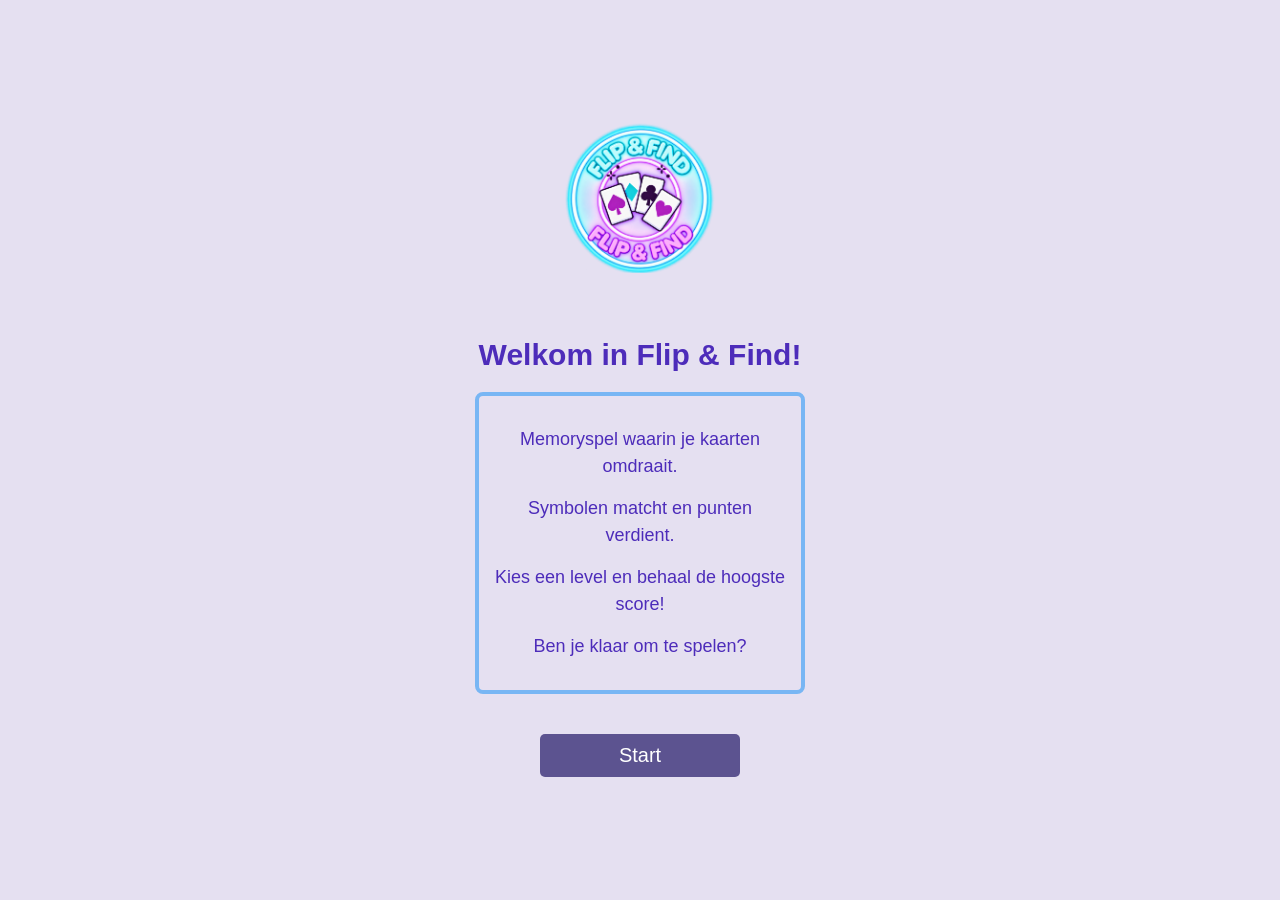
<file: index.html>
<!DOCTYPE html>
<html lang="nl">
<head>
  <meta charset="UTF-8">
  <meta name="viewport" content="width=device-width, initial-scale=1.0">
  <title>Flip &amp; Find</title>
  <link rel="stylesheet" href="style.css">
  <script src="script.js" defer></script>
</head>
<body>
 
 
  <section id="startPagina">
    <img class="logo" src="images/logo.png" alt="Flip & Find logo">
 
    <div class="welkom-container">
      <h1>Welkom in Flip &amp; Find!</h1>
 
      <div class="welkom-tekst">
        <p>Memoryspel waarin je kaarten omdraait.</p>
        <p>Symbolen matcht en punten verdient.</p>
        <p>Kies een level en behaal de hoogste score!</p>
        <p>Ben je klaar om te spelen?</p>
      </div>
    </div>
 
    <button id="startKnop">Start</button>
  </section>
 
 
  <section id="homePagina" hidden>
    <img class="logo" src="images/logo.png" alt="Flip & Find logo">
 
    <div class="record">
      <p>Hoogste score: <span id="hoogsteScore">0</span></p>
      <p>Hoogste level: <span id="hoogsteLevel">1</span></p>
    </div>
 
    <h2>Kies een level</h2>
 
    <button class="levelKnop" data-level="1">Level 1</button>
    <button class="levelKnop" data-level="2">Level 2</button>
    <button class="levelKnop" data-level="3">Level 3</button>
    <button class="levelKnop" data-level="4">Level 4</button>
    <button class="levelKnop" data-level="5">Level 5</button>
  </section>
 
 
  <section id="spelPagina" hidden>
    <img class="logo" src="images/logo.png" alt="Flip & Find logo">
 
    <h1 id="levelTitel">Level 1</h1>
 
    <div class="record">
      <p>Zetten: <span id="zetten">0</span></p>
      <p>Tijd: <span id="tijd">60</span> seconden</p>
    </div>
 
    <div id="bord"></div>
    <p id="bericht"></p>
 
    <div class="spelKnoppen">
      <button id="terugKnop" title="Terug naar levels">⏪</button>
      <button id="pauzeKnop" title="Pauzeren">⏸️</button>
      <button id="volgendeKnop" title="Volgend level" hidden>⏩</button>
      <button id="geluidKnop" title="Geluid uitzetten">🔊</button>
    </div>
  </section>
 
</body>
</html>
</file>
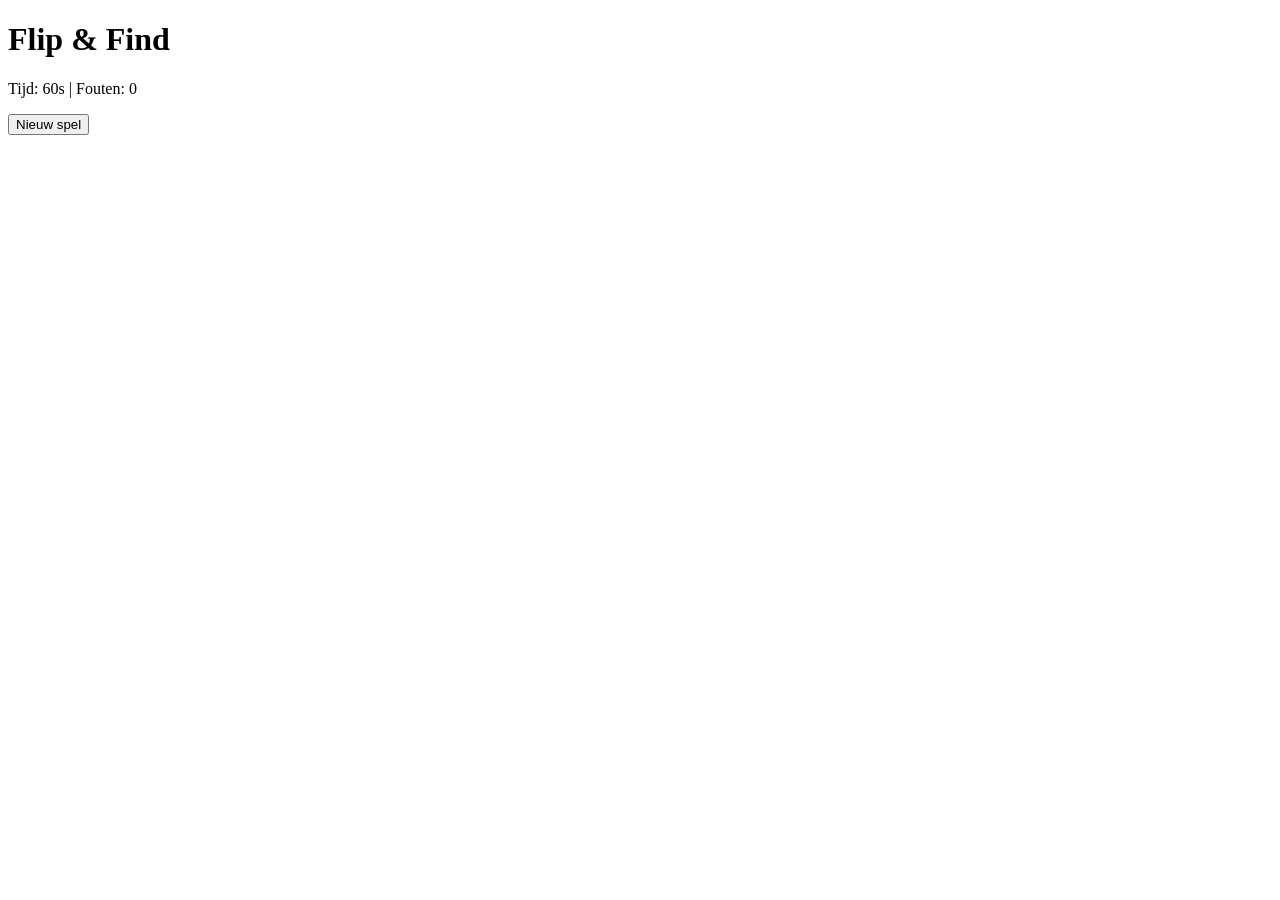
<file: projectmap/index.html>
<!DOCTYPE html>
<html lang="nl">
<head>
<meta charset="UTF-8">
<title>Flip & Find</title>
 
</head>
<body>
 
<h1>Flip & Find</h1>
<p>Tijd: <span id="tijd">60</span>s | Fouten: <span id="fouten">0</span></p>
 
<div id="bord"></div>
<p id="bericht"></p>
 
<button onclick="startSpel()">Nieuw spel</button>
 
<script>
let symbolen = ['🎮','🚀','⚡','🔥','💎','🎧','🎸','💻', '🎮','🚀','⚡','🔥','💎','🎧','🎸','💻'];
 
let eerste = null;
let tweede = null;
let wacht = false;
let paren = 0;
let fouten = 0;
let tijd = 60;
let timer;
 
 
function startSpel() {
    clearInterval(timer);
    eerste = null;
    tweede = null;
    wacht = false;
    paren = 0;
    fouten = 0;
    tijd = 60;
   
    document.getElementById('fouten').innerText = 0;
    document.getElementById('tijd').innerText = 60;
    document.getElementById('bericht').innerText = '';
    document.getElementById('bord').innerHTML = '';
 
}
</file>
<file: style.css>
body {
  background-color: #e5e0f1;
  color: rgb(77, 44, 186);
  text-align: center;
  font-family: Arial, sans-serif;
  margin: 0;
}
 
[hidden] {
  display: none !important;
}
 
.logo {
  width: 120px;
  max-width: 80%;
  display: block;
  margin: 0 auto 20px;
}
 
button {
  background-color: #5c5390;
  color: white;
  padding: 10px;
  width: 200px;
  font-size: 20px;
  border: none;
  border-radius: 5px;
  cursor: pointer;
}
 
button:hover {
  background-color: #a094e7;
}
 
 
#startPagina {
  min-height: 100vh;
  display: flex;
  flex-direction: column;
  justify-content: center;
  align-items: center;
  gap: 15px;
  padding: 20px;
  box-sizing: border-box;
}
 
#startPagina .logo {
  width: 150px;
}
 
.welkom-container {
  width: 360px;
  max-width: 90%;
  padding: 20px 15px;
  text-align: center;
  box-sizing: border-box;
}
 
.welkom-container h1 {
  font-size: 30px;
  margin: 10px 0 20px;
}
 
.welkom-tekst {
  border: 4px solid #78b6f4;
  border-radius: 8px;
  padding: 15px;
  box-sizing: border-box;
}
 
.welkom-tekst p {
  font-size: 18px;
  line-height: 1.5;
  margin: 15px 0;
}
 
#startKnop {
  margin-top: 5px;
}
 
 
#homePagina {
  width: 440px;
  max-width: 90%;
  margin: 20px auto;
  padding: 20px;
  box-sizing: border-box;
  text-align: center;
}
 
#homePagina .levelKnop {
  display: block;
  width: 100%;
  max-width: 260px;
  margin: 10px auto;
}
 
 
.record {
  margin: 20px 0;
}
 
 
#spelPagina {
  width: 440px;
  max-width: 90%;
  margin: 20px auto;
  padding: 20px;
  box-sizing: border-box;
  text-align: center;
}
 
#spelPagina .logo {
  margin-bottom: 20px;
}
 
 
#bord {
  display: grid;
  grid-template-columns: repeat(4, 1fr);
  gap: 8px;
  max-width: 300px;
  margin: 20px auto;
  border: none;
  outline: none;
  box-shadow: none;
}
 
#bord .kaart {
  width: 100%;
  aspect-ratio: 1;
  padding: 0;
  font-size: 24px;
  background-color: #78b6f4;
  border: none;
}
 
#bord .kaart.gevonden {
  background-color: #c6a4d8;
}
 
 
.spelKnoppen {
  display: flex;
  justify-content: center;
  gap: 10px;
  flex-wrap: wrap;
  margin-top: 20px;
}
 
.spelKnoppen button {
  width: auto;
  min-width: 55px;
}
 
 
@media (max-width: 380px) {
  #bord {
    gap: 6px;
  }
 
  #startPagina .logo {
    width: 120px;
  }
 
  .welkom-container h1 {
    font-size: 26px;
  }
 
  .welkom-tekst p {
    font-size: 16px;
  }
}
</file>
